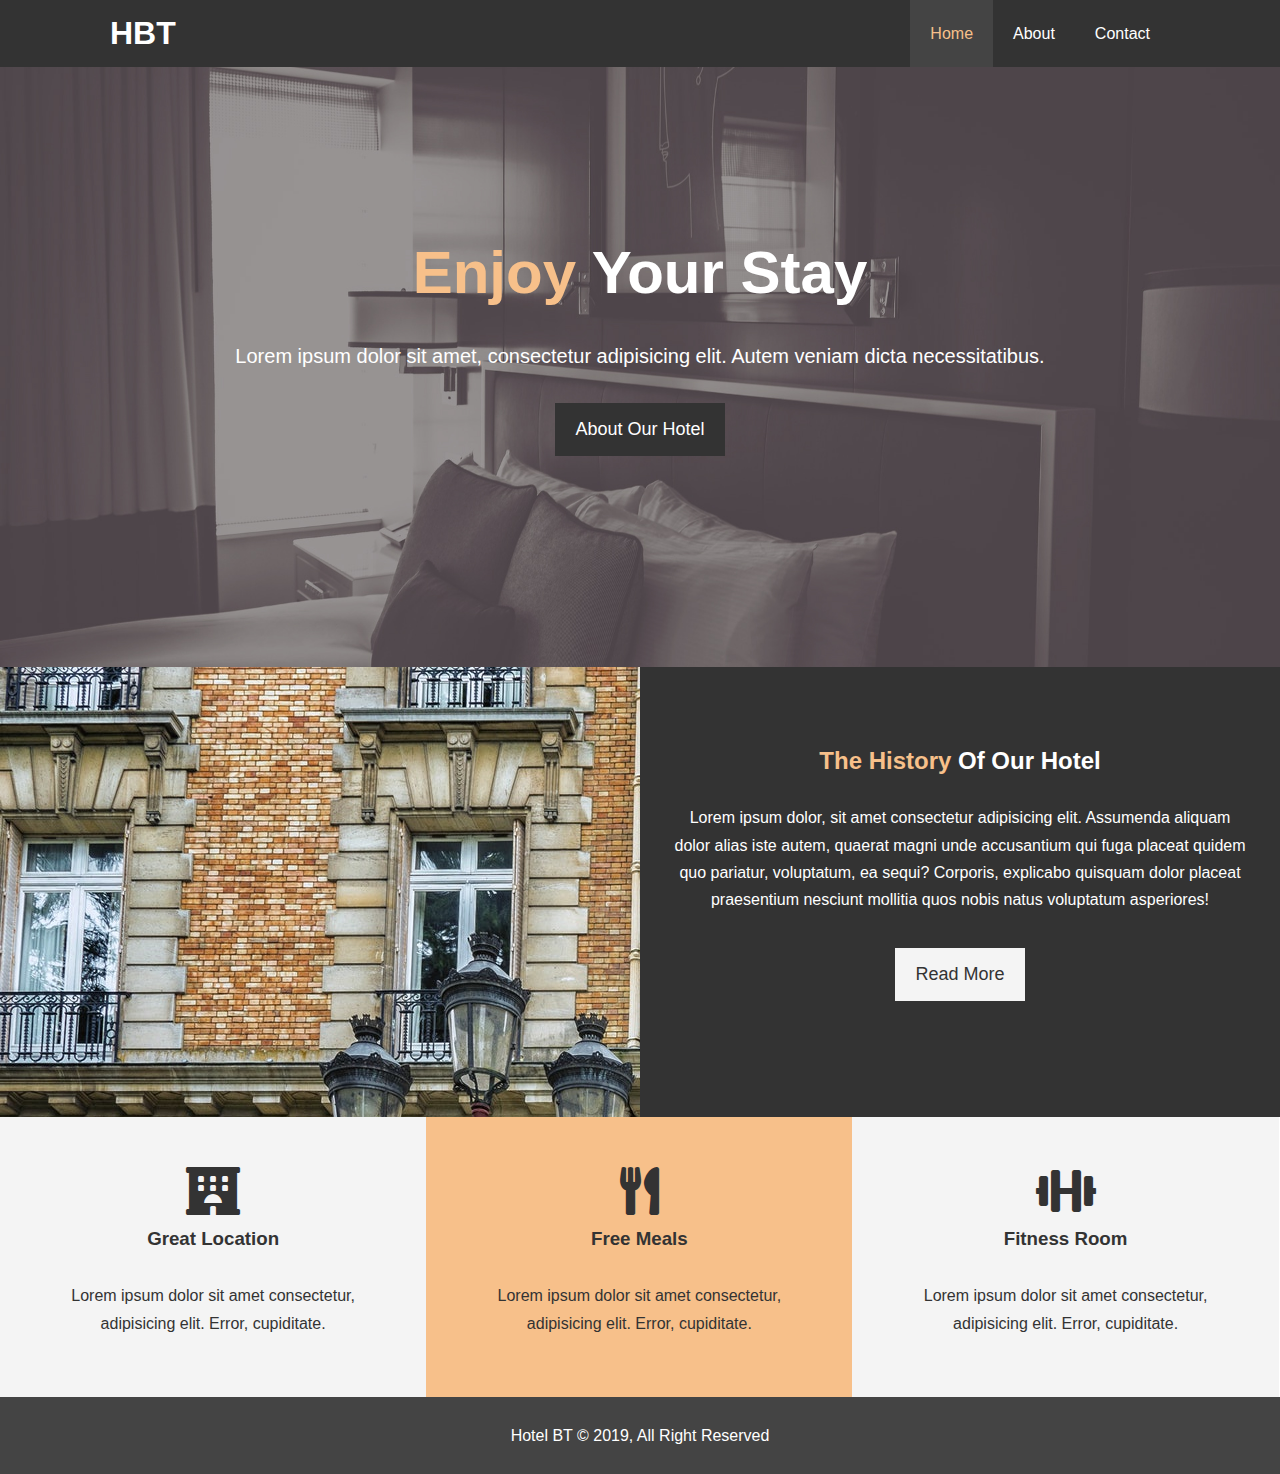
<file: index.html>
<!DOCTYPE html>
<html lang="en">
<head>
    <meta charset="UTF-8">
    <meta http-equiv="X-UA-Compatible" content="IE=edge">
    <meta name="viewport" content="width=device-width, initial-scale=1.0">
    <meta name="description" content="Welcome to the most extraordinary hotel in Boston Massachusetts">
    <meta name="keywords" content="hotel, boston,hotel, new england hotel">
    <title>Hotel BT | Welcome</title>
    <link rel="stylesheet" href="https://use.fontawesome.com/releases/v5.6.1/css/all.css">
    <link rel="stylesheet" href="style.css">
    <link rel="stylesheet" media="screen and (max-width:768px)" href="mobile.css">
</head>
<body>
     <header>
        <nav id="navbar">
            <div class="container">
            <h1 class="logo"><a href="index.html">HBT</a></h1>
            <ul>
                <li><a class="current" href="index.html">Home</a></li>
                <li><a href="about.html">About</a></li>
                <li><a href="contact.html">Contact</a></li>
            </ul>
        </div>
        </nav>

        <div id="showcase">
            <div class="container">
                <div class="showcase-content">
                    <h1><span class="text-primary">Enjoy</span> Your Stay</h1>
                    <p class="lead">Lorem ipsum dolor sit amet, consectetur adipisicing elit. Autem veniam dicta necessitatibus.</p>
                    <a class="btn" href="about.html">About Our Hotel</a>
                </div>
            </div>
        </div>
     </header>
   
     <section id="home-info" class="bg-dark">
        <div class="info-img"></div>
        <div class="info-content">
            <h2><span class="text-primary">The History</span> Of Our Hotel</h2>
            <p>Lorem ipsum dolor, sit amet consectetur adipisicing elit. Assumenda aliquam dolor alias iste autem, quaerat magni unde accusantium qui fuga placeat quidem quo pariatur, voluptatum, ea sequi? Corporis, explicabo quisquam dolor placeat praesentium nesciunt mollitia quos nobis natus voluptatum asperiores!</p>
            <a href="about.html" class="btn btn-light">Read More</a>
        </div>

     </section>

     <section id="features">
        <div class="box bg-light">
            <i class="fas fa-hotel fa-3x"></i>
            <h3>Great Location</h3>
            <p>Lorem ipsum dolor sit amet consectetur, adipisicing elit. Error, cupiditate.</p>
        </div>
        <div class="box bg-primary">
            <i class="fas fa-utensils fa-3x"></i>
            <h3>Free Meals</h3>
            <p>Lorem ipsum dolor sit amet consectetur, adipisicing elit. Error, cupiditate.</p>
        </div>
        <div class="box bg-light">
            <i class="fas fa-dumbbell fa-3x"></i>
            <h3>Fitness Room</h3>
            <p>Lorem ipsum dolor sit amet consectetur, adipisicing elit. Error, cupiditate.</p>
        </div>
     </section>
     <div class="clr"></div>
     <footer id="main-footer">
        <p>Hotel BT &copy; 2019, All Right Reserved</p>

     </footer>





</body>
</html>
</file>
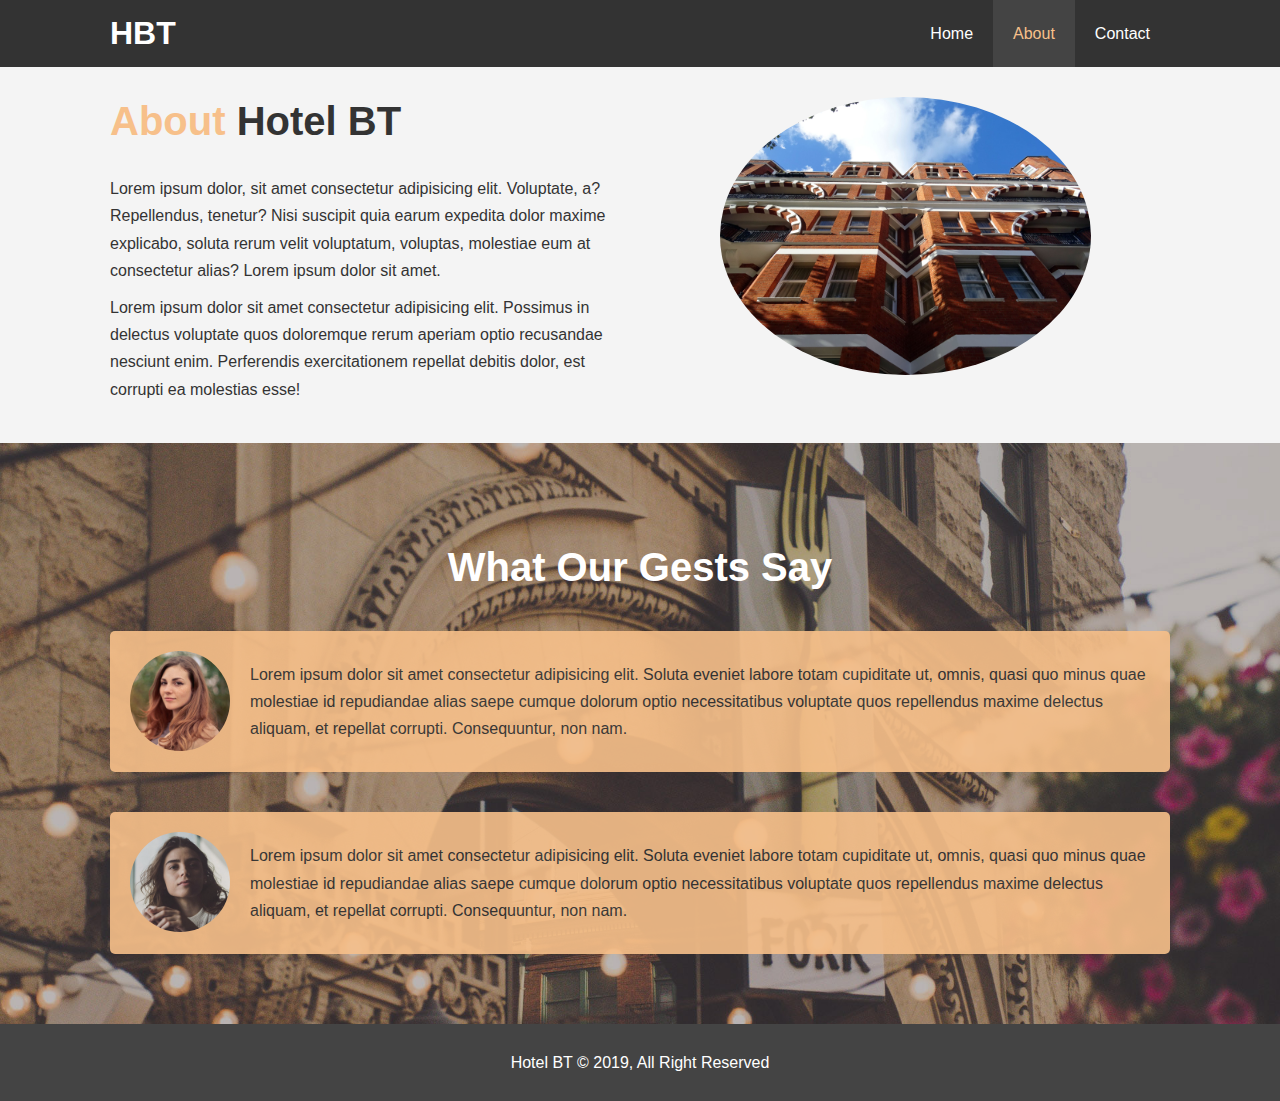
<file: about.html>
<!DOCTYPE html>
<html lang="en">
<head>
    <meta charset="UTF-8">
    <meta http-equiv="X-UA-Compatible" content="IE=edge">
    <meta name="viewport" content="width=device-width, initial-scale=1.0">
    <meta name="description" content="Welcome to the most extraordinary hotel in Boston Massachusetts">
    <meta name="keywords" content="hotel, boston,hotel, new england hotel">
    <title>Hotel BT | About</title>
    <link rel="stylesheet" href="style.css">
    <link rel="stylesheet" media="screen and (max-width:768px)" href="mobile.css">
</head>
<body>
     <header>
        <nav id="navbar">
            <div class="container">
            <h1 class="logo"><a href="index.html">HBT</a></h1>
            <ul>
                <li><a href="index.html">Home</a></li>
                <li><a class="current"  href="about.html">About</a></li>
                <li><a href="contact.html">Contact</a></li>
            </ul>
        </div>
        </nav>
     </header>

    <section id="about-info" class="bg-light py-3">
        <div class="container">
            <div class="info-left">
                <h1 class="l-heading"><span class="text-primary">About</span> Hotel BT</h1>
                <p>Lorem ipsum dolor, sit amet consectetur adipisicing elit. Voluptate, a? Repellendus, tenetur? Nisi suscipit quia earum expedita dolor maxime explicabo, soluta rerum velit voluptatum, voluptas, molestiae eum at consectetur alias? Lorem ipsum dolor sit amet.</p>
                <p>Lorem ipsum dolor sit amet consectetur adipisicing elit. Possimus in delectus voluptate quos doloremque rerum aperiam optio recusandae nesciunt enim. Perferendis exercitationem repellat debitis dolor, est corrupti ea molestias esse!</p>
            </div>
            <div class="info-right">
                <img src="./image/photo-2.jpg" alt="hotel">
            </div>
        </div>
    </section>
    
        <div class="clr"></div>

        <section id="testemonials"  class="py-3">
            <div class="container">
                <h2 class="l-heading">What Our Gests Say</h2>
                <div class="testemonial bg-primary">
                    <img src="./image/person-1.jpg" alt="Samanta">
                    <p>Lorem ipsum dolor sit amet consectetur adipisicing elit. Soluta eveniet labore totam cupiditate ut, omnis, quasi quo minus quae molestiae id repudiandae alias saepe cumque dolorum optio necessitatibus voluptate quos repellendus maxime delectus aliquam, et repellat corrupti. Consequuntur, non nam.</p>
                </div>

                <div class="testemonial bg-primary">
                    <img src="./image/person-2.jpg" alt="Jen">
                    <p>Lorem ipsum dolor sit amet consectetur adipisicing elit. Soluta eveniet labore totam cupiditate ut, omnis, quasi quo minus quae molestiae id repudiandae alias saepe cumque dolorum optio necessitatibus voluptate quos repellendus maxime delectus aliquam, et repellat corrupti. Consequuntur, non nam.</p>
                </div>
            </div>
        </section>
        
     <footer id="main-footer">
        <p>Hotel BT &copy; 2019, All Right Reserved</p>

     </footer>





</body>
</html>
</file>
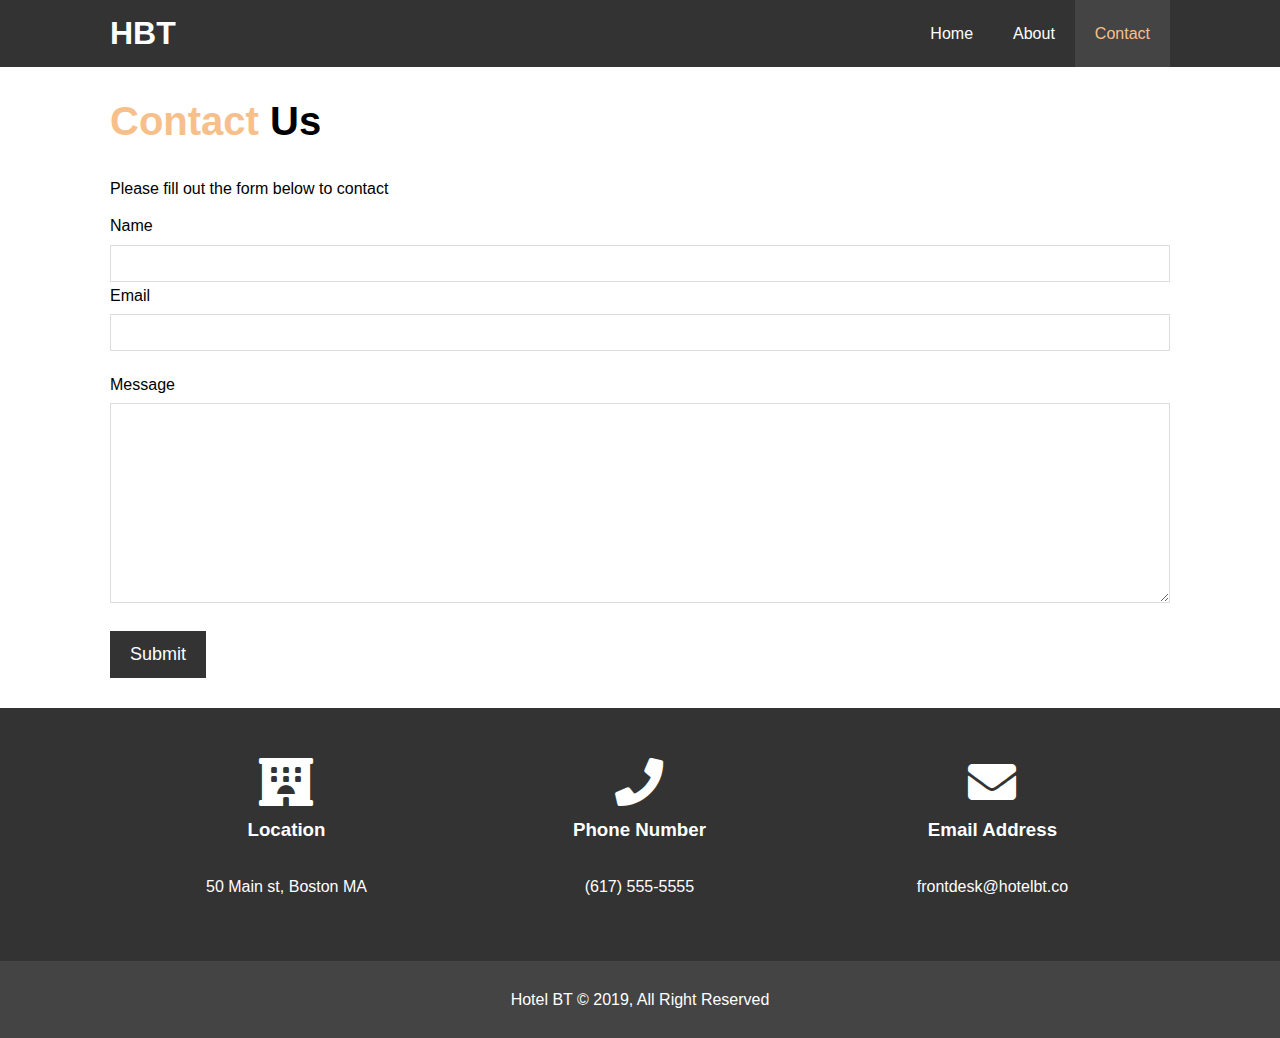
<file: contact.html>
<!DOCTYPE html>
<html lang="en">
<head>
    <meta charset="UTF-8">
    <meta http-equiv="X-UA-Compatible" content="IE=edge">
    <meta name="viewport" content="width=device-width, initial-scale=1.0">
    <meta name="description" content="Welcome to the most extraordinary hotel in Boston Massachusetts">
    <meta name="keywords" content="hotel, boston,hotel, new england hotel">
    <title>Hotel BT | Contact</title>
    <link rel="stylesheet" href="https://use.fontawesome.com/releases/v5.6.1/css/all.css">
    <link rel="stylesheet" href="style.css">
    <link rel="stylesheet" media="screen and (max-width:768px)" href="mobile.css">
</head>
<body>
     <header>
        <nav id="navbar">
            <div class="container">
            <h1 class="logo"><a href="index.html">HBT</a></h1>
            <ul>
                <li><a href="index.html">Home</a></li>
                <li><a href="about.html">About</a></li>
                <li><a class="current" href="contact.html">Contact</a></li>
            </ul>
        </div>
        </nav>
     </header>

     <section id="contact-form" class="py-3">
        <div class="container">
            <h1 class="l-heading"><span class="text-primary">Contact</span> Us</h1>
            <p>Please fill out the form below to contact</p>
            <form action="process.php">
                <div class="form group">
                    <label for="name">Name</label>
                    <input type="text" name="name" id="name">
                </div>
                <div class="form-group">
                    <label for="email">Email</label>
                    <input type="email" name="email" id="email">
                </div>
                <div class="form-group">
                    <label for="message">Message</label>
                    <textarea name="message" id="message"></textarea>
                </div>
                <button class="btn" type="submit">Submit</button>
            </form>
        </div>
     </section>

     <section id="contact-info" class="bg-dark">
        <div class="container">
            <div class="box">
                <i class="fas fa-hotel fa-3x"></i>
                <h3>Location</h3>
                <p>50 Main st, Boston MA</p>
            </div>
            <div class="box">
                <i class="fas fa-phone fa-3x"></i>
                <h3>Phone Number</h3>
                <p>(617) 555-5555</p>
            </div>
            <div class="box">
                <i class="fas fa-envelope fa-3x"></i>
                <h3>Email Address</h3>
                <p>frontdesk@hotelbt.co</p>
            </div>
        </div>
     </section>

   
     <footer id="main-footer">
        <p>Hotel BT &copy; 2019, All Right Reserved</p>

     </footer>





</body>
</html>
</file>
<file: mobile.css>
#navbar .logo {
    float: none;
    text-align: center;
}

#navbar ul, #navbar ul li {
    float: none;
}

#navbar ul li a {
    padding: 5px;
    border-bottom: #444 dotted 1px;
}

/* Showcase */

#showcase {
    height: 100%;
}

#showcase .showcase-content {
    padding-bottom: 30px;
    padding-top: 70px;
}

/* Home Info */
#home-info {
    height: 100%;
   /* height: 550px; */
}

#home-info .info-img {
    display: none;
}

#home-info .info-content {
    float: none;
    width: 100%;
}

/* Boxes */ 

.box {
    float: none;
    width: 100%;
}

/* About-info */

#about-info .info-right,#about-info .info-left {
    float: none;
    width: 100%;
} 

#about-info .info-right {
    margin-top: 30px;
}
.l-heading {
    text-align: center;
}

/* Contact */

#contact-info .box {
    border-bottom: #444 dotted 1px ;
}
</file>
<file: style.css>
/* Reset */
* {
    margin: 0;
    padding: 0;
    box-sizing: border-box;
}

/* Main Styling */

html,body {
font-family: 'Segoe UI', Tahoma, Geneva, Verdana, sans-serif;
line-height: 1.7em;

}

a {
    color: #333;
    text-decoration: none;
}
h1,h2,h3 {
    padding-bottom: 20px;
}

p {
    margin: 10px 0;
}

/* Utility Classes */

.container {
    margin: auto;
    max-width: 1100px;
    overflow: auto;
    padding: 0 20px;
}

.text-primary {
    color: #f7c08a;
}

.lead {
    font-size: 20px;
}

.btn {
    display: inline-block;
    font-size: 18px;
    color: #fff;
    background: #333;
    padding: 13px 20px;
    border: none;
    cursor: pointer; 
}

.btn:hover {
    background: #f7c08a;
    color: #333;
}

.btn-light {
    background: #f4f4f4;
    color: #333;
}

.bg-dark {
    background: #333;
    color: #fff;
}

.bg-light {
    background: #f4f4f4;
    color: #333;
}

.bg-primary {
    background: #f7c08a;
    color: #333;
}

.clr {
    clear: both;
}

.l-heading {
    font-size: 40px;
    line-height: 1.2;
}

/* Padding */

.py-1 {
    padding: 10px 0;
}

.py-2 {
    padding: 20px 0;
}

.py-3 {
    padding: 30px 0;
}

/* Navbar */

#navbar {
    background-color: #333;
    color: #fff;
    overflow: auto;
}

#navbar a {
    color: #fff;
}

#navbar h1 {
    float: left;
    padding-top: 20px;
}

#navbar ul {
    list-style: none;
    float: right;
}

#navbar ul li {
    float: left;
}

#navbar ul li a {
    display: block;
    padding: 20px;
    text-align: center;
}

#navbar ul li a:hover, #navbar ul li a.current  {
    background: #444;
    color: #f7c08a;
}

/* Showcase */

#showcase {
    background: url('./image/showcase.jpg') center no-repeat;
    background-size: cover;
    height: 600px;
}

#showcase .showcase-content {
    color: #fff;
    text-align: center;
    padding-top: 170px;
}

#showcase .showcase-content h1{
    font-size: 60px;
    line-height: 1.2em;  
}

#showcase .showcase-content p {
    padding-bottom: 20px;
    line-height: 1.7em;
}

/* Home-Info */ 

#home-info {
    height: 450px;
}

#home-info .info-img {
    float: left;
    width: 50%;
    background: url('./image/photo-1.jpg');
    min-height: 100%;
}

#home-info .info-content {
    float: right;
    width: 50%;
    height: 100%;
    text-align: center;
    padding: 80px 30px;
    overflow: hidden;
}

#home-info .info-content p {
    padding-bottom: 25px;
}

/* Features */

.box {
    float: left;
    width: 33.3%;
    padding: 50px;
    text-align: center;
}

.box i {
    margin-bottom: 10px;
}

/* About-info */

#about-info .info-right {
    float: right;
    width: 50%;
    min-height: 100%;
}
#about-info .info-right img {
    width: 70%;
    display: block;
    margin: auto;
    border-radius: 50%;
}

#about-info .info-left {
    float: left;
    width: 50%;
    min-height: 100%;
}

/* Testemonials */

#testemonials {
    height: 100%;;
    background: url('image/test-bg.jpg') no-repeat center center/cover;
    padding-top: 100px;
}

#testemonials h2 {
    color: #fff;
    text-align: center;
    padding-bottom: 40px;
}

#testemonials .testemonial {
    padding: 20px;
    margin-bottom: 40px;
    border-radius: 5px;
    opacity: 0.9;
}

#testemonials .testemonial img {
    width: 100px;
    float: left;
    margin-right: 20px;
    border-radius: 50%;
}

/* Contact-Form */

#contact-form .form-group {
    margin-bottom: 20px;
}

#contact-form label {
    display: block;
    margin-bottom: 5px;
}

#contact-form input, #contact-form textarea {
    width: 100%;
    padding: 10px;
    border: 1px solid #ddd;
}

#contact-form textarea {
    height: 200px;
}

#contact-form input:focus, #contact-form textarea:focus {
    outline: none;
    border-color: #f7c08a;
} 
/* Main-Footer */

#main-footer {
    text-align: center;
    background: #444;
    color: #fff;
    padding: 15px;
}
</file>
